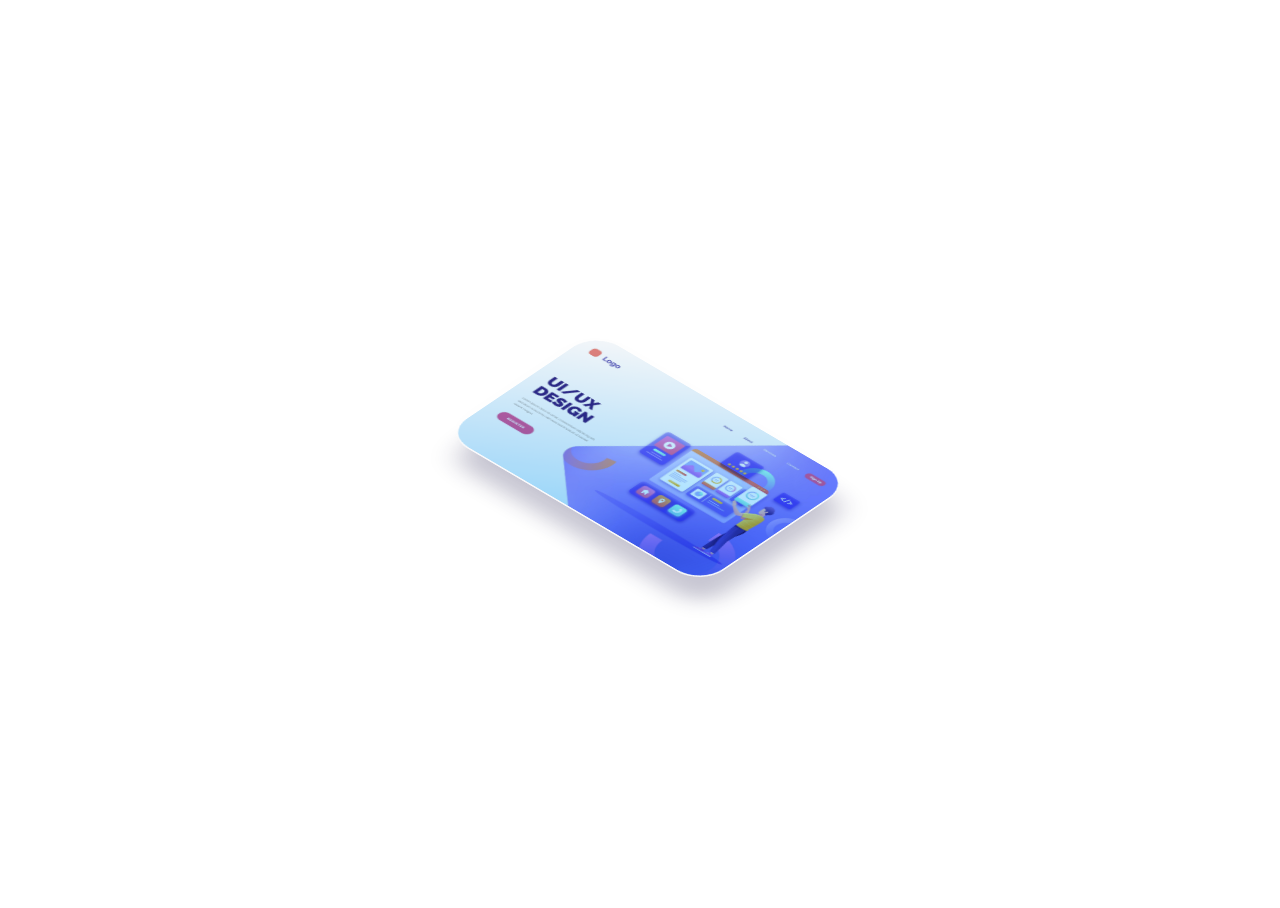
<file: components/floatingCard/index.html>
<!DOCTYPE html>
<html lang="en">
<head>
  <meta charset="UTF-8">
  <meta name="viewport" content="width=device-width, initial-scale=1.0">
  <title>Floating Card</title>
  <link rel="stylesheet" href="style.css">
</head>
<body>
  <div class="floating-card-outer-container">
    <div class="floating-card">
      <!-- Image by pikisuperstar on Freepik (https://www.freepik.com/free-vector/flat-design-ui-ux-landing-page_18275093.htm) -->
      <img class="card-image" src="../../assets/website.jpg" alt="logo" />
      <div class="card-details-container">
        <p class="card-title">Website</p>
        <p class="card-description">Lorem Ipsum is simply dummy text of the printing and typesetting industry. Lorem Ipsum is simply dummy.</p>
      </div>
    </div>
  </div>
</body>
</html>
</file>
<file: components/floatingCard/style.css>
html, body {
  height: 100%;
  width: 100%;
  font-family: "Open Sans",sans-serif;
}

.floating-card-outer-container {
  display: flex;
  justify-content: center;
  align-items: center;
  height: 100%;
}

.floating-card {
  position: relative;
  height: 220px;
  width: 350px;
  background: #fff;
  border-radius: 32px;
  box-shadow: 1px 1px 0 1px #f9f9fb, -1px 0 28px 0 rgba(34,33,81,.01), 28px 28px 28px 0 rgba(34,33,81,.25);
  -webkit-transform: rotateX(51deg) rotate(43deg);
  transform: rotateX(51deg) rotate(43deg);
  -webkit-transform-style: preserve-3d;
  transform-style: preserve-3d;
  transition: transform .4s ease-in-out,box-shadow .4s ease-in-out;
}

.floating-card:hover {
  transform: translate3d(0px, -16px, 0px) rotateX(0) rotateZ(0);
  box-shadow: 0px 0px 0 0px #f9f9fb, -1px 0 28px 0 rgba(34, 33, 81, 0.01),
    54px 54px 28px -10px rgba(34, 33, 81, 0.15);
  cursor: pointer;
}

.floating-card::after {
  content: "";
  display: block;
  height: inherit;
  background: linear-gradient(to top left,#00a3ff,#fff);
  border-radius: inherit;
  inset: 0;
  mix-blend-mode: multiply;
  opacity: .5;
  position: absolute;
  width: inherit;
  z-index: 1;
}

.card-image {
  height: inherit;
  width: inherit;
  border-radius: 32px;
}

.card-details-container {
  background: #18202d;
  border-radius: 0 32px 32px 0;
  bottom: 0;
  color: #fff;
  overflow: hidden;
  position: absolute;
  right: 0;
  top: 0;
  transition: .2s ease-in-out;
  width: 0;
  z-index: 3;
}

.floating-card:hover .card-details-container {
  width: 100px;
  padding: 10px;
}

.card-title {
  font-weight: bold;
  font-size: 24px;
  margin: unset;
}
.card-description {
  font-size: 12px;
  margin: 12px 0;
}
</file>
